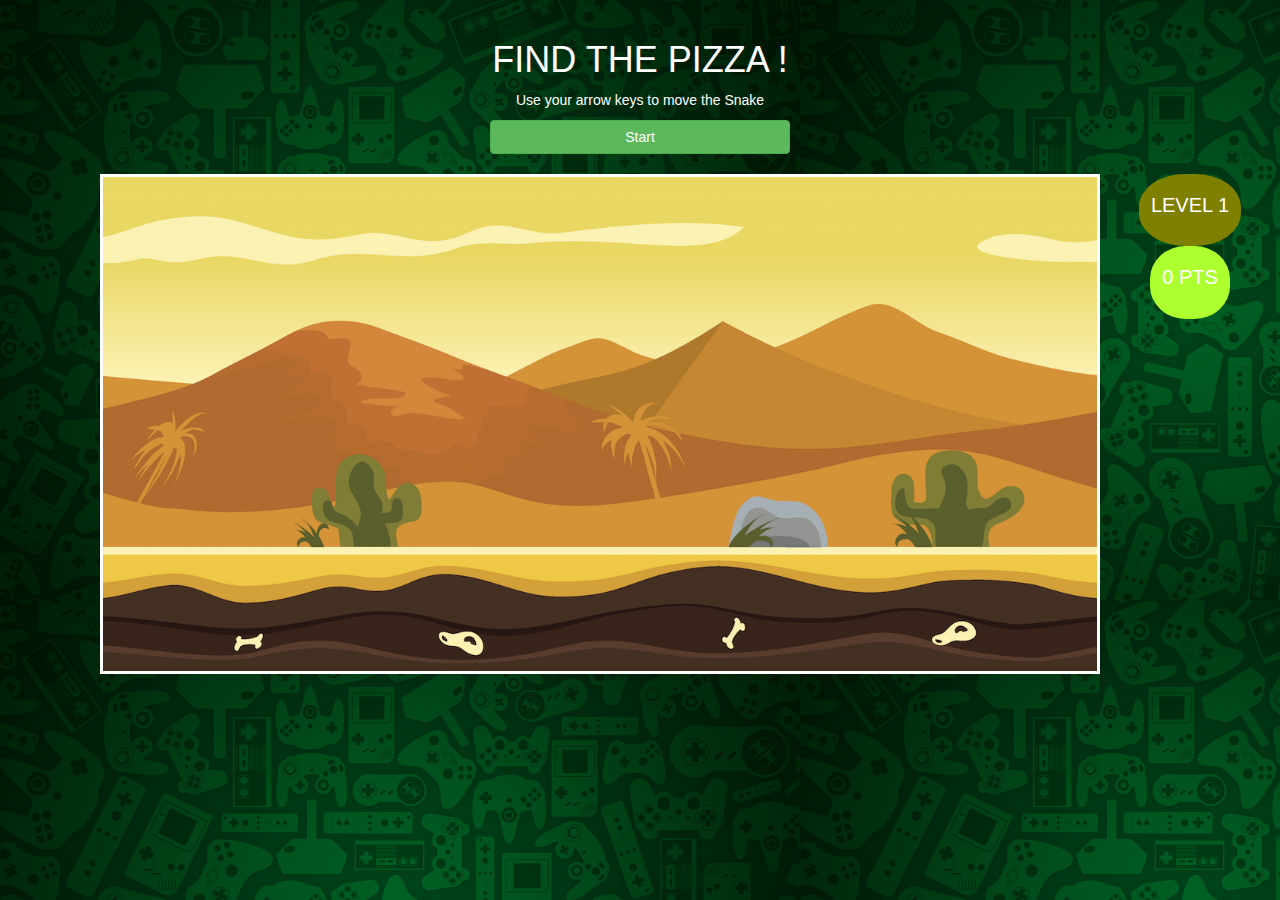
<file: index.html>
<!DOCTYPE html>
<html lang="en">
<head>
  <meta charset="UTF-8">
  <meta name="viewport" content="width=device-width, initial-scale=1.0">
  <meta http-equiv="X-UA-Compatible" content="ie=edge">
  <title>Elise Griset - PROJECT 1 - THE GAME : Snake</title>
  <link rel="stylesheet" href="https://maxcdn.bootstrapcdn.com/bootstrap/3.3.7/css/bootstrap.min.css" integrity="sha384-BVYiiSIFeK1dGmJRAkycuHAHRg32OmUcww7on3RYdg4Va+PmSTsz/K68vbdEjh4u" crossorigin="anonymous">
  <link rel="stylesheet" href="./css/style.css">
</head>
<body>
  <div class="description">
   <h1>FIND THE PIZZA !</h1>
      <p>Use your arrow keys to move the Snake</p>
       <button type="button" class="btn btn-success">Start</button> 
  </div>
  <canvas class="first-canvas" width="1000" height="500"> </canvas>



  <div class="points">
  <div class="level"><p>LEVEL 1</p></div>  
  <div class="score"><p>0 PTS</p></div>
</div>

  <script
  src="https://code.jquery.com/jquery-3.3.1.min.js"
  integrity="sha256-FgpCb/KJQlLNfOu91ta32o/NMZxltwRo8QtmkMRdAu8="
  crossorigin="anonymous"></script>
  <!-- <script src="./js/script.js"></script> -->
  <script src="./js/commands.js"></script>
  <script src="./js/otherversion.js"></script>
</body>
</html>
</file>
<file: css/style.css>
body {
  height: auto;
  width: auto;
  font-family: Verdana, Geneva, Tahoma, sans-serif;
  color: white;
  background-image: url("../img/back.jpg");
}
/* Game Space */

.first-canvas {
  background-image: url('../img/background2.png');
  background-position: center;
  background-size: cover;
  border: 3px solid white;
  height: 500px;
  width: 1000px;
  float: left;
  margin-left: 100px;
}

.background2 {
  background-image: url('../img/background1.png');
  background-position: center;
  background-size: cover;
  height: 500px;
  width: 1000px;
}

.background3 {
  background-image: url('../img/background3.png');
  background-position: center;
  background-size: cover;
  height: 500px;
  width: 1000px;
}

.background4 {
  background-image: url('../img/background4.png');
  background-position: center;
  background-size: cover;
  height: 500px;
  width: 1000px;
}

/* Text, scores, levels */
.description {
  text-align: center;
  padding-top: 20px;
  padding-bottom: 20px;
  /* transition: width 2s, height 2s, background-color 2s, transform 2s; */
}

.points {
  text-align: center;
  overflow: auto;
}

.btn {
  width: 300px;
  margin: 0 auto;
}

.btn-clicked {
  background-color: red;
  color: white;
}

.score {
  padding: 15px 10px;
  border: 2px solid greenyellow;
  border-radius: 45%;
  font-size: 20px;
  background-color: greenyellow;
  display: inline-flex;
}

.level {
  padding: 15px 10px;
  border: 2px solid olive;
  border-radius: 45%;
  font-size: 20px;
  background-color: olive;
  display: inline-flex;
}
</file>
